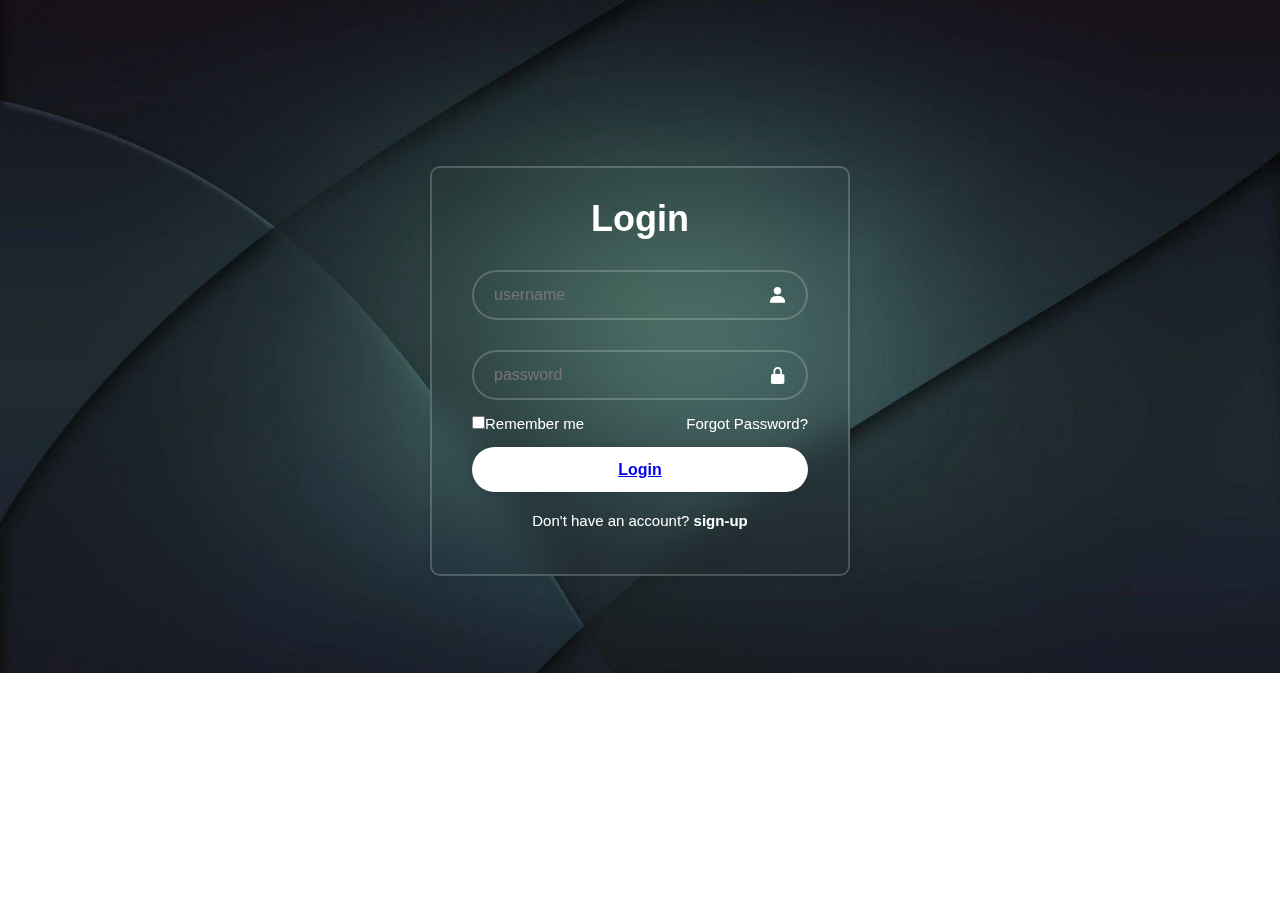
<file: index.html>
<!DOCTYPE html>
<html lang="en">
<head>
    <meta charset="UTF-8">
    <meta name="viewport" content="width=device-width, initial-scale=1.0">
    <title>Document</title>
    <link rel="stylesheet" href="login.css">
    <link href='https://unpkg.com/boxicons@2.1.4/css/boxicons.min.css' rel='stylesheet'>
</head>
<body>
   <div  class="login">
    <form action="">
        <h1>Login</h1>
        <div class="input-box">
            <input type="text" placeholder="username" required>
            <i class='bx bxs-user'></i>
        </div>
        <div class="input-box">
            <input type="password" placeholder="password" required>
            <i class='bx bxs-lock-alt'></i>
        </div>
        <div class="remember-pass">
            <label><input type="checkbox">Remember me</label>
            <a href="#">Forgot Password?</a>
        </div>
        <button type="submit" class="btn"><a href="new.html">Login</a></button>
        <div class="sign-up">
            <p>Don't have an account? <a href="http://127.0.0.1:5500/sign-up.html">sign-up</a></p>
        </div>
    </form>
   </div>
  
</body>
</html>
</file>
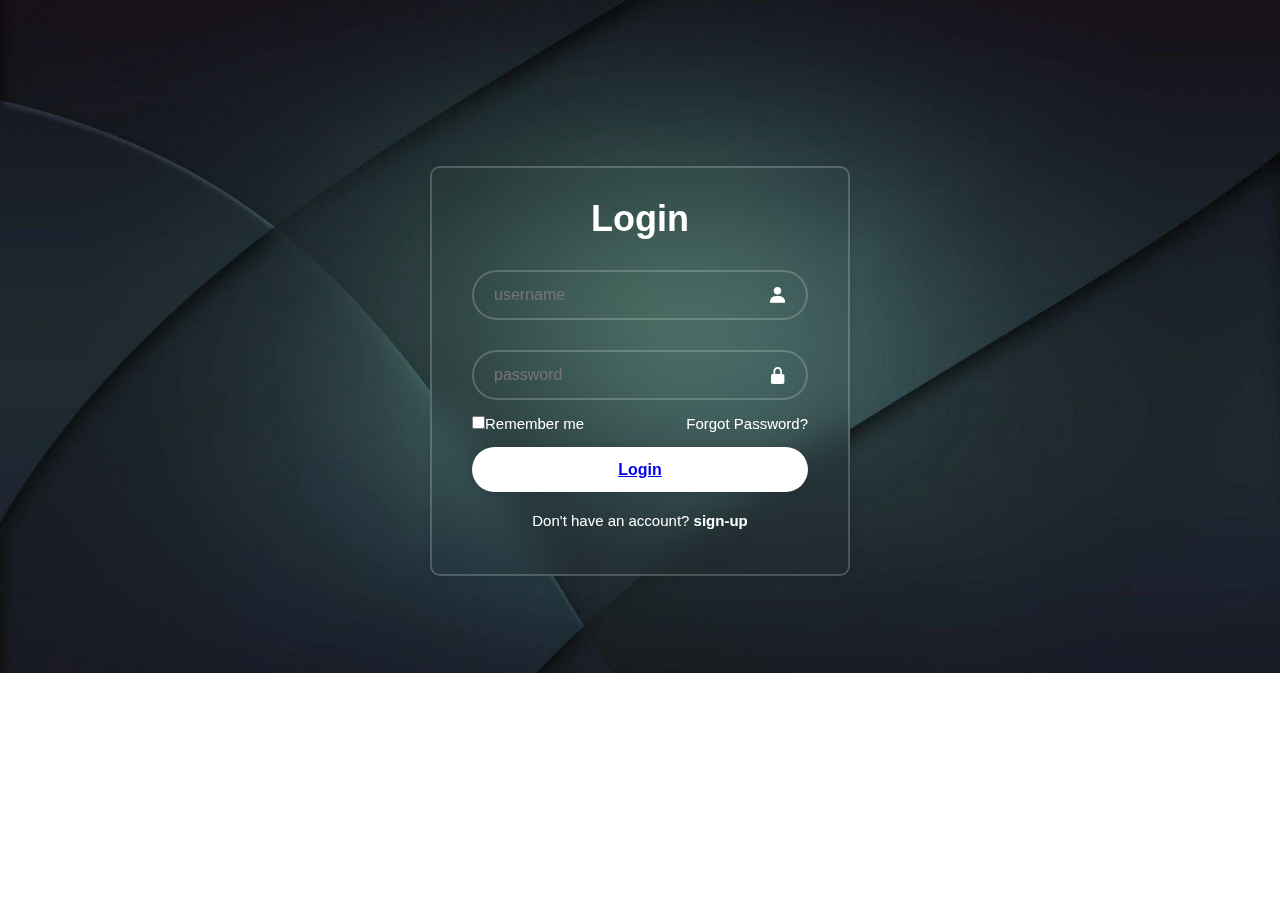
<file: login.html>
<!DOCTYPE html>
<html lang="en">
<head>
    <meta charset="UTF-8">
    <meta name="viewport" content="width=device-width, initial-scale=1.0">
    <title>Document</title>
    <link rel="stylesheet" href="login.css">
    <link href='https://unpkg.com/boxicons@2.1.4/css/boxicons.min.css' rel='stylesheet'>
</head>
<body>
   <div  class="login">
    <form action="">
        <h1>Login</h1>
        <div class="input-box">
            <input type="text" placeholder="username" required>
            <i class='bx bxs-user'></i>
        </div>
        <div class="input-box">
            <input type="password" placeholder="password" required>
            <i class='bx bxs-lock-alt'></i>
        </div>
        <div class="remember-pass">
            <label><input type="checkbox">Remember me</label>
            <a href="#">Forgot Password?</a>
        </div>
        <button type="submit" class="btn"><a href="new.html">Login</a></button>
        <div class="sign-up">
            <p>Don't have an account? <a href="http://127.0.0.1:5500/sign-up.html">sign-up</a></p>
        </div>
    </form>
   </div>
  
</body>
</html>
</file>
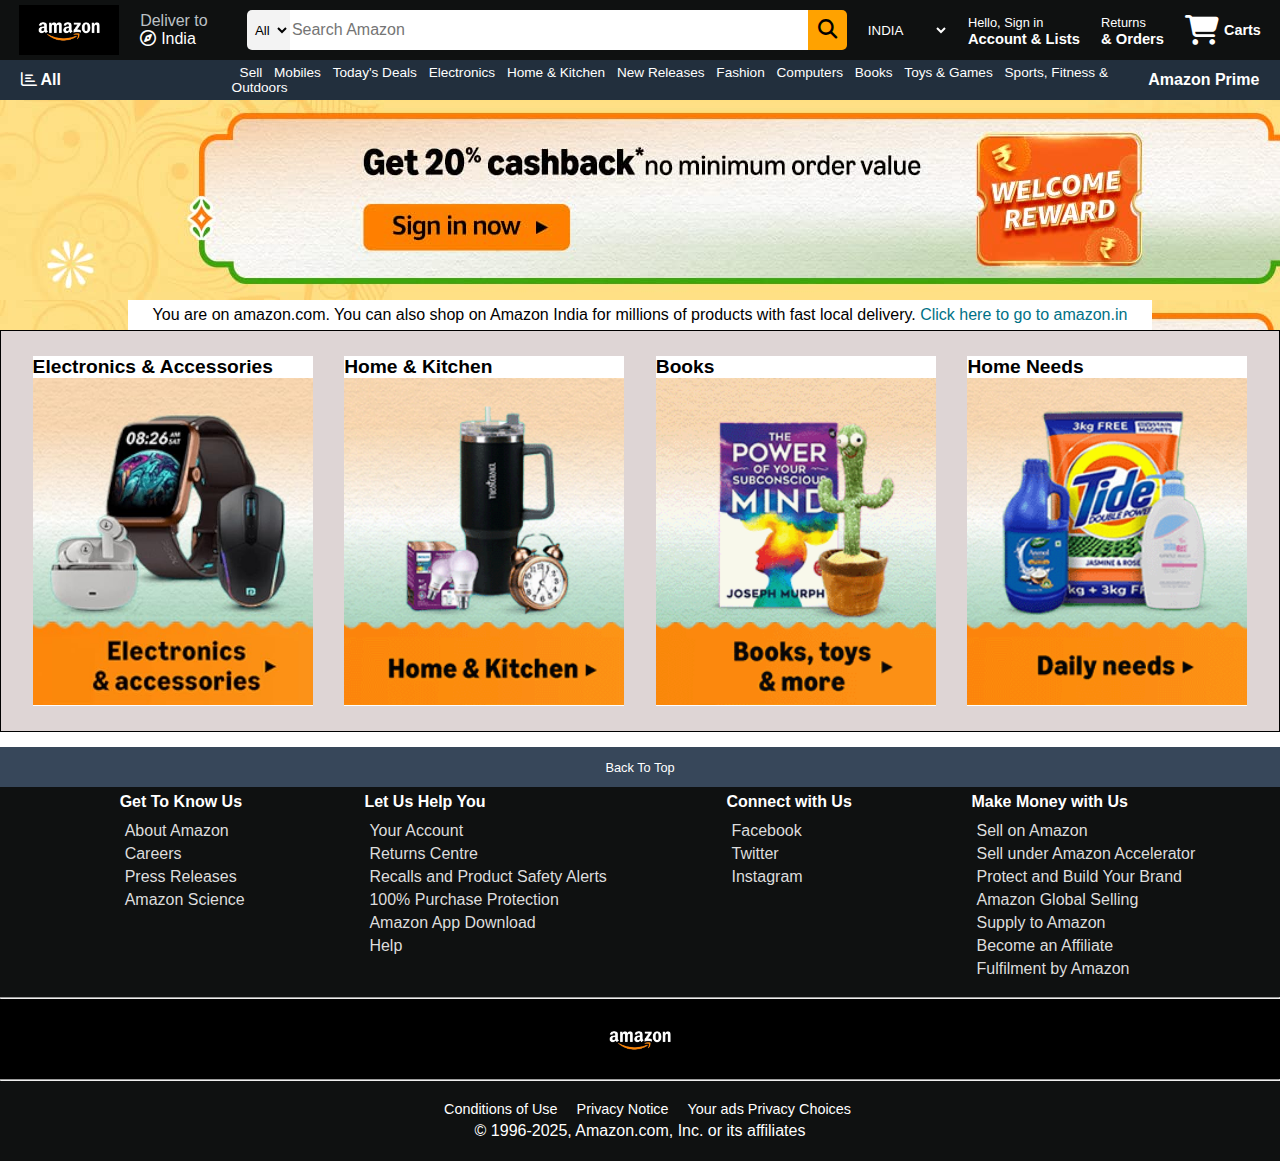
<file: new.html>
<!DOCTYPE html>
<html lang="en">
<head>
    <meta charset="UTF-8">
    <meta name="viewport" content="width=device-width, initial-scale=1.0">
    <title>Document</title>
    <link rel="stylesheet" href="https://cdnjs.cloudflare.com/ajax/libs/font-awesome/6.7.2/css/all.min.css" integrity="sha512-Evv84Mr4kqVGRNSgIGL/F/aIDqQb7xQ2vcrdIwxfjThSH8CSR7PBEakCr51Ck+w+/U6swU2Im1vVX0SVk9ABhg==" crossorigin="anonymous" referrerpolicy="no-referrer" />
    <link rel="stylesheet" href="new.css">
</head>
<body>
  <head>
    <div class="navbar">

      <div class="navlogo border">
        <div class="logo"></div>
      </div>

      <div class="navadd border">
          <p class="d">Deliver to</p>
         <div class="icon1">
          <i class="fa-regular fa-compass"></i>
          <p class="in">India</p>
         </div>
      </div>

      <div class="navsearch">
        <select id="s">
        <option>All</option>
        </select>
        <input class="search" type="search" placeholder="Search Amazon" id="search">
        <div class="icon2">
        <i class="fa-solid fa-magnifying-glass"></i>
        </div>
      </div>

      <div class="navcon">
         <select name="country" id="c">
          <option value="India" >INDIA</option>
          <option value="England">ENGLAND</option>
          <option value="China">CHINA</option>
         </select>
      </div>

      <div class="navsignin border">
         <p><span>Hello, Sign in</span></p>
         <p class="acc"><b>Account & Lists</b></p>
      </div>

      <div class="navsignin border">
        <p><span>Returns</span></p>
        <p class="acc"><b>& Orders</b></p>
     </div>

     <div class="navcart border">
      <i class="fa-solid fa-cart-shopping"></i>
      <p id="cart"><b>Carts</b></p>
     </div>

    </div>

  <div class="pannel">
      <div class="pannelicon border">
        <i class="fa-regular fa-chart-bar"></i>
        All
      </div>
      <div class="pannelops">
        <p>Sell</p>
        <p>Mobiles</p>
        <p>Today's Deals</p>
        <p>Electronics</p>
        <p>Home & Kitchen</p>
        <p>New Releases</p>
        <p>Fashion</p>
        <p>Computers</p>          
        <p>Books</p>
        <p>Toys & Games</p>
        <p>Sports, Fitness & Outdoors</p>
      </div>
      <div class="pannelprime border">
        <p><b>Amazon Prime</b></p>
      </div>
  </div>
  </head>
  <div class="hero">
    <div class="herolink">
      <p>You are on amazon.com. You can also shop on Amazon India for millions of products with fast local delivery. <a>Click here to go to amazon.in</a></p>
    </div>
  </div>

<div class="shop">
  <div class="box1 box">
    <h2>Electronics & Accessories</h2>
    <div class="b1"></div>
  </div>
  <div class="box2 box">
   <h2>Home & Kitchen</h2>
   <div class="b2"></div>
  </div>
  <div class="box3 box">
    <h2>Books</h2>
    <div class="b3"></div>
  </div>
  <div class="box4 box">
    <h2>Home Needs</h2>
    <div class="b4"></div>
  </div>
</div>
<footer>
  <div class="footer1">
    Back To Top
  </div>

  <div class="fotter2">
    <div class="f0">
      <div class="f1">
        Get To Know Us
      </div>
      <ul class="f2">
        <li>About Amazon</li>
        <li>Careers</li>
        <li>Press Releases</li>
        <li>Amazon Science</li>
      </ul>
    </div>
    <div class="f0">
      <div class="f1">
        Let Us Help You
      </div>
      <ul class="f2">
        <li>Your Account</li>
        <li>Returns Centre</li>
        <li> Recalls and Product Safety Alerts</li>
        <li>100% Purchase Protection</li>
        <li> Amazon App Download</li>
        <li>Help</li>
      </ul>
    </div>
    <div class="f0">
      <div class="f1">
        Connect with Us
      </div>
      <ul class="f2">
         <li> Facebook</li>
         <li>Twitter</li>
         <li> Instagram</li>
      </ul>
    </div>
    <div class="f0">
      <div class="f1">
        Make Money with Us
    </div>
    <ul class="f2">
     <li>Sell on Amazon</li>
     <li>Sell under Amazon Accelerator</li>
     <li>Protect and Build Your Brand</li>
     <li>Amazon Global Selling</li>
     <li>Supply to Amazon</li>
     <li>Become an Affiliate</li>
     <li>Fulfilment by Amazon</li>
    </ul>
    </div>
  </div>
 <hr> 

  <div class="footer3">
    <div class="logo"></div>
  </div>
<hr>
<div class="footer4">
  <div class="pages">
    <a>Conditions of Use</a>
    <a>Privacy Notice</a>
    <a>Your ads Privacy Choices</a>
  </div>
  <div class="copyright">
    © 1996-2025, Amazon.com, Inc. or its affiliates
  </div>
</div>
</footer>
</body>
</html>
</file>
<file: login.css>
*{
    margin: 0;
    padding: 0;
    box-sizing: border-box;
    font-family: "poppins", sans-serif;
}
body{
    display:flex;
    justify-content: center;
    align-items: center;
    margin-top: 186px;
    background: url(assets/loginbg.webp) no-repeat;
    background-size: cover;
    background-position: center;
}
.login{
    width: 420px;
    background: transparent;
    border: 2px solid rgba(255, 255, 255, .2);
    backdrop-filter: blur(20px);
    box-shadow: 0 0 10px rgba(0, 0, 0 ,.1);
    color: white;
    border-radius: 10px;
    padding:30px 40px;
    margin-bottom: 50px;
    margin-top: -20px;
}
.login h1{
    font-size: 36px;
    text-align: center;
}
.input-box{
    position: relative;
    height: 50px;
    width: 100%;
    margin: 30px 0;
}
.input-box input{
    height: 100%;
    width: 100%;
    background: transparent;
    border: none;
    outline: none;
    border: 2px solid rgba(255, 255, 255, .2);
    border-radius: 40px;
    font-size: 16px;
    color: white;
    padding: 20px 45px 20px 20px;
}
.input box input::placeholder{
    color: white;
}
.input-box i{
    position: absolute;
    right: 20px;
    top: 50%;
    transform: translateY(-50%);
    font-size: 20px;
}
.login .remember-pass{
    display: flex;
    justify-content: space-between;
    font-size: 15px;
    margin: -15px 0 15px;
   
}
.remember-pass lable input{
    accent-color: white;
    margin-right: 3px;
    
}
.remember-pass a{
    color: white;
    text-decoration: none;
}
.remember-pass a:hover{
    text-decoration: underline;
}
.login .btn{
    width: 100%;
    height: 45px;
    background: white;
    border: none;
    outline: none;
    border-radius: 40px;
    box-shadow: 0 0 10px rgba(0,0,0,.1);
    cursor: pointer;
    font-size: 16px;
    color: #333;
    font-weight: 600;
}
.login .sign-up{
    font-size: 15px;
    text-align: center;
   margin: 20px 0 15px;
}
.sign-up p a{
    color: #fff;
    text-decoration: none;
    font-weight: 600;
}
.sign-up p a:hover{
    text-decoration: underline;
}
</file>
<file: new.css>
*{
    margin: 0;
    font-family: Arial, Helvetica, sans-serif;
    border: border-box;
}
.navbar{
    height: 60px;
    background-color: #0f1111;
    color: white;
    display: flex;
    align-items: center;
    justify-content: space-evenly;
}

/** box1**/
.navlogo{
    height: 50px;
    width: 100px;
}
.logo{
    background-image: url(assets/Amazon-Logo-Black.jpg) ;
    background-size: cover;
    height: 50px;
    width: 100px;
}
.border{
    border: 2px solid transparent;
}
.border:hover{
    border: 2px solid white;
}

/** box2**/
.icon1{
    display: flex;
    }
.in{
    margin-left: 5px;
}
.d{
    color: rgb(188, 193, 198);
}

/** box3**/
.navsearch{
    display: flex;
    margin-left: 20px;
    width: 600px;
    height: 40px;
    justify-content: space-evenly;
    border-radius: 5px;
}
.icon2{
    color: black;
    width: 45px;
    display: flex;
    justify-content: center;
    align-items: center;
    font-size: 1.2rem;
    background-color: rgb(255, 162, 0);
    border-top-right-radius: 5px;
    border-bottom-right-radius: 5px;
}
#s{
    background-color:#f3f3f3;
    width: 50px;
    text-align: center;
    border-top-left-radius: 5px;
    border-bottom-left-radius: 5px;
    border: none;
}
.search{
    width: 100%;
    font-size: 1rem;
    border: none;
}
.navsearch:hover{
   border: 2px solid orange;
}
#c{
    background: transparent;
    color: #ffffff;
    border: none;
    background-color: #0f1111;
}
.navcon:hover{
    border: 2px solid orange;
}


/** box5 **/
span{
    font-size: 0.8rem;
}
.acc{
    font-size: 0.92rem;
}

/** box7 **/
.navcart{
display: flex;
align-items: center;
}
.navcart i{
    font-size: 30px;
}
#cart{
    margin-left: 5px;
    font-size: 0.9rem;
}

/** PANNEL **/
.pannel{
    height: 40px;
    background-color: #222f3d;
    color: white;
    display: flex;
    align-items: center;
    justify-content: space-evenly;
}
.pannelicon{
    font-weight: 700;
   padding-right: 150px;
}
.pannelops{
    width: 70%;
    font-size: 0.85rem;
}
.pannelops p:hover{
    border: 2px solid white;
}
.pannelops p{
    display: inline;
    margin-left: 8px;
}
.hero{
    height: 230px;
    background-image: url(assets/amazon\ pic.jpg);
    display: flex;
    justify-content: center;
    align-items: flex-end;
}
.herolink{
    height: 30px;
    width: 80%;
    display: flex;
    align-items: center;
    justify-content: center;
    background-color: white;
}
.herolink a{
    color: #007185;
}
.shop{
    height: 400px;
    background-color: #ded5d5;
    display: flex;
    flex-wrap: wrap;
    justify-content: space-evenly;
    align-items: center;
    border: 1px solid black;
}
.box{
    height: 350px;
    width: 280px;
    background-color: white;
    font-size: 0.8rem;
}
.box:hover{

width: 300px;
transition:ease-in-out 0.5s 0.1s ;
}

.b1{
    height: 327px;
    background-image: url(assets/img1.jpg);
    background-size: cover;
    display: flex;

}
.b2{
    height: 327px;
    background-image: url(assets/img2.gif);
    background-size: cover;
}
.b3{
    height: 327px;
    background-image: url(assets/img5.gif);
    background-size: cover;
}
.b4{
    height: 327px;
    background-image: url(assets/img6.gif);
    background-size: cover;
}

/** Footer **/
footer{
    margin-top: 15px;
}
.footer1{
    height: 40px;
    background-color: #37475a;
    color: white;
    display: flex;
    justify-content: center;
    align-items: center;
    font-size: 0.8rem;
}
.fotter2{
    height: 210px;
    color: white;
    background-color: #0f1111;
    display: flex;
    justify-content: space-evenly;
}
.f0{
    margin-top: 6px;
}
.f2{
 list-style: none;
 padding-top: 6px;
 color: #dddddd;
}
.f1{
   margin-left: 35px; 
   font-weight: 700;
}
ul li{
    margin-top: 5px;
}
.footer3{
    height: 80px;
    background-color: black;
    display: flex;
    justify-content: center;
    align-items: center;
}
.footer4{
    background-color: #0f1111;
    color: white;
    height: 80px;
    font-size: 0.9rem;
    text-align: center;
}
.pages{
    padding-top: 20px;
}
.pages a{
    padding-left: 15px;
}
.copyright{
    padding-top: 5px;
    font-size: 1rem;
}
</file>
